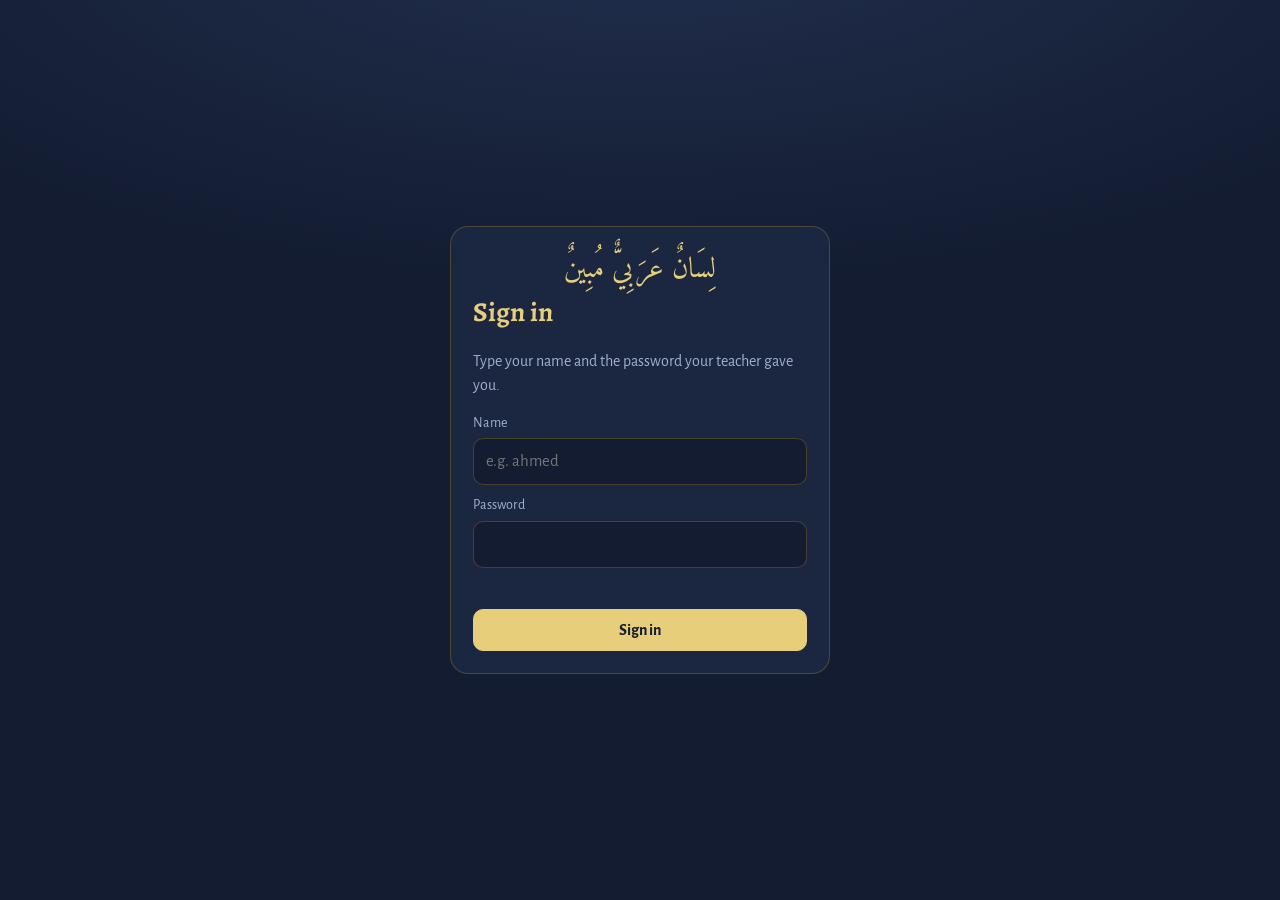
<file: index.html>
<!DOCTYPE html>
<html lang="en">
<head>
<meta charset="utf-8">
<meta name="viewport" content="width=device-width, initial-scale=1, viewport-fit=cover">
<meta name="theme-color" content="#131C31">
<meta name="apple-mobile-web-app-capable" content="yes">
<meta name="mobile-web-app-capable" content="yes">
<meta name="apple-mobile-web-app-status-bar-style" content="black-translucent">
<meta name="apple-mobile-web-app-title" content="Qur'anic Arabic">
<title>Qur'anic Arabic — Kalimāt &amp; Lisān</title>
<link rel="manifest" href="manifest.webmanifest">
<link rel="icon" href="icons/icon-192.png">
<link rel="apple-touch-icon" href="icons/apple-touch-icon.png">
<link rel="stylesheet" href="fonts/fonts.css">
<style>
:root{--indigo:#131C31;--indigo2:#1B2740;--indigo3:#243252;--gold:#C9A227;--gold2:#E7CE7B;--parch:#F4ECD8;--mist:#9FB0D0;--good:#8FC77A;--line:rgba(201,162,39,.28);
 --lat:'Alegreya Sans',system-ui,-apple-system,'Segoe UI',sans-serif;--ar:'Amiri',serif;--ur:'Noto Nastaliq Urdu','Amiri',serif;color-scheme:dark}
*{box-sizing:border-box}
html,body{height:100%;margin:0}
body{background:var(--indigo);color:var(--parch);font:16px/1.5 var(--lat);display:flex;flex-direction:column;height:100dvh;overflow:hidden;-webkit-tap-highlight-color:transparent}
button{font:inherit;color:inherit;cursor:pointer}
:focus-visible{outline:2px solid var(--gold2);outline-offset:2px;border-radius:6px}
.ar{font-family:var(--ar);direction:rtl;unicode-bidi:isolate}.ur{font-family:var(--ur);direction:rtl;unicode-bidi:isolate;line-height:2}
header{flex:none;padding:calc(env(safe-area-inset-top,0px) + 6px) 14px 0;border-bottom:1px solid var(--line);background:linear-gradient(180deg,var(--indigo2),var(--indigo))}
.hrow{display:flex;align-items:center;gap:14px;max-width:1200px;margin:0 auto}
.brand{display:flex;align-items:baseline;gap:10px;margin-right:auto;min-width:0}
.brand .ar{font-size:1.55rem;color:var(--gold2);line-height:1.5}
.brand small{font-family:'Alegreya',serif;letter-spacing:.18em;text-transform:uppercase;font-size:.68rem;color:var(--mist);white-space:nowrap}
nav.main{display:flex;gap:4px}
nav.main button{background:none;border:0;padding:8px 12px;border-radius:999px;color:var(--mist);font-weight:500;display:flex;align-items:center;gap:6px}
nav.main button .ico{font-family:var(--ar);font-size:1.05rem;line-height:1}
nav.main button[aria-current="page"]{background:var(--indigo3);color:var(--gold2)}
.subs{display:flex;gap:6px;max-width:1200px;margin:6px auto 0;padding-bottom:8px;overflow-x:auto}
.subs button{border:1px solid var(--line);background:transparent;color:var(--mist);border-radius:999px;padding:4px 14px;font-size:.9rem;white-space:nowrap}
.subs button[aria-selected="true"]{background:var(--gold2);border-color:var(--gold2);color:var(--indigo);font-weight:700}
.subs:empty{display:none}
.stage{flex:1;position:relative;min-height:0}
.stage iframe{position:absolute;inset:0;width:100%;height:100%;border:0;background:var(--indigo);visibility:hidden}
.stage iframe.on{visibility:visible}
#today{position:absolute;inset:0;overflow:auto;padding:18px 16px 40px;display:none}
#today.on{display:block}
.wrap{max-width:980px;margin:0 auto}
h1{font-family:'Alegreya',serif;font-weight:700;color:var(--gold2);font-size:1.7rem;margin:.2rem 0 .1rem}
.lede{color:var(--mist);margin:0 0 1.2rem}
.stats{display:flex;flex-wrap:wrap;gap:10px;margin-bottom:16px}
.stat{flex:1 1 140px;background:var(--indigo2);border:1px solid var(--line);border-radius:14px;padding:10px 14px}
.stat b{display:block;font-family:'Alegreya',serif;font-size:1.7rem;color:var(--gold2);line-height:1.2;font-variant-numeric:tabular-nums}
.stat span{color:var(--mist);font-size:.85rem}
.grid{display:grid;grid-template-columns:repeat(auto-fit,minmax(290px,1fr));gap:14px}
.card{background:var(--indigo2);border:1px solid var(--line);border-radius:16px;padding:16px 18px}
.card h2{font-family:'Alegreya',serif;font-size:1.15rem;color:var(--gold2);margin:0 0 .3rem}
.card p{margin:.2rem 0 .8rem;color:var(--parch)}
.card .muted{color:var(--mist);font-size:.9rem}
.btn{display:inline-flex;align-items:center;gap:6px;border-radius:10px;padding:8px 14px;border:1px solid var(--gold);background:transparent;color:var(--gold2);font-weight:600;margin:0 6px 6px 0}
.btn.solid{background:var(--gold2);border-color:var(--gold2);color:var(--indigo)}
.card.wide{grid-column:1/-1}
.weak{border-top:1px solid var(--line);padding:10px 0 4px}
.weak:first-of-type{border-top:0}
.weak b{display:block}
.words{display:flex;flex-wrap:wrap;gap:6px;margin:8px 0}
.wchip{background:var(--indigo3);border-radius:10px;padding:2px 10px 6px;text-align:center}
.wchip .ar{font-size:1.35rem;display:block;line-height:1.8}
.wchip small{color:var(--mist);font-size:.72rem;display:block;max-width:150px;line-height:1.2}
.ok{color:var(--good);font-weight:600}
.loading{color:var(--mist)}
.plan{background:linear-gradient(160deg,var(--indigo3),var(--indigo2));border:1px solid var(--gold);border-radius:18px;padding:16px 18px;margin:8px 0 16px}
.planhead{display:flex;justify-content:space-between;align-items:baseline}.planhead h2{margin:0;font-family:'Alegreya',serif;color:var(--gold2)}.planhead span{color:var(--mist)}
.pbar{height:6px;background:rgba(255,255,255,.08);border-radius:6px;overflow:hidden;margin:8px 0 10px}.pbar i{display:block;height:100%;background:var(--gold2)}
.steps{list-style:none;margin:0 0 12px;padding:0;display:grid;gap:6px}
.steps button{width:100%;display:flex;align-items:center;gap:12px;text-align:left;background:rgba(255,255,255,.03);border:1px solid var(--line);border-radius:12px;padding:10px 12px;font-size:1rem;min-height:48px}
.steps .chk{width:28px;height:28px;border-radius:50%;border:1.5px solid var(--gold);display:inline-flex;align-items:center;justify-content:center;font-weight:700;color:var(--gold2);flex:none}
.steps .done button{opacity:.65}.steps .done .chk{background:var(--good);border-color:var(--good);color:var(--indigo)}
.btn.big{font-size:1.05rem;padding:12px 18px;width:100%;justify-content:center}
#welcome{position:fixed;inset:0;z-index:60;background:rgba(10,15,28,.82);display:flex;align-items:center;justify-content:center;padding:20px}
#welcome .wbox{max-width:520px;background:var(--indigo2);border:1px solid var(--gold);border-radius:18px;padding:22px}
#welcome h1{margin-top:0}#welcome li{margin:.45rem 0}#welcome b{color:var(--gold2)}
#gate{position:fixed;inset:0;z-index:50;background:radial-gradient(ellipse 120% 70% at 50% -10%,#22304f 0%,var(--indigo) 60%);display:flex;align-items:center;justify-content:center;padding:20px}
.gbox{width:100%;max-width:380px;background:var(--indigo2);border:1px solid var(--line);border-radius:18px;padding:22px}
.gbox h1{margin-top:0}.gbrand{text-align:center;font-size:1.8rem;color:var(--gold2)}
.gbox label{display:block;color:var(--mist);font-size:.88rem;margin:10px 0}
.gbox input{display:block;width:100%;margin-top:4px;font:inherit;font-size:1.05rem;color:var(--parch);background:var(--indigo);border:1px solid var(--line);border-radius:10px;padding:10px 12px}
.gbox .btn{width:100%;justify-content:center;margin:6px 0 0}.gerr{color:#EF8C8C;min-height:1.2em;margin:6px 0}
.muted{color:var(--mist)}
#acct{position:relative;margin-left:6px}
#acct .who{width:36px;height:36px;border-radius:50%;border:1px solid var(--gold);background:var(--indigo3);color:var(--gold2);font-weight:700}
#acct .menu{position:absolute;right:0;top:44px;z-index:30;width:250px;background:var(--indigo2);border:1px solid var(--line);border-radius:14px;padding:12px;display:flex;flex-direction:column;gap:6px;box-shadow:0 10px 30px rgba(0,0,0,.4)}
#acct .menu[hidden]{display:none}#acct .menu .btn{margin:0;justify-content:center}#acct .st{font-size:.85rem}
.tscroll{overflow-x:auto;margin:10px 0 16px}
.ctab{border-collapse:collapse;width:100%;min-width:820px;background:var(--indigo2);border:1px solid var(--line);border-radius:12px;overflow:hidden}
.ctab th,.ctab td{padding:8px 10px;border-bottom:1px solid var(--line);text-align:left;vertical-align:top;font-size:.93rem}
.ctab thead th{color:var(--gold2);font-weight:600;background:var(--indigo3)}.ctab small{color:var(--mist)}
@media (max-width:760px){
 nav.main{position:fixed;left:0;right:0;bottom:0;z-index:20;background:linear-gradient(180deg,var(--indigo2),var(--indigo));border-top:1px solid var(--line);justify-content:space-around;padding:4px 4px calc(env(safe-area-inset-bottom,0px) + 4px)}
 nav.main button{flex-direction:column;gap:0;font-size:.72rem;padding:6px 4px;border-radius:10px;flex:1}
 nav.main button .ico{font-size:1.15rem;margin-bottom:2px}
 .stage{margin-bottom:calc(58px + env(safe-area-inset-bottom,0px))}
 .brand small{display:none}
}
</style>
</head>
<body>
<header>
 <div class="hrow">
  <div class="brand"><span class="ar" lang="ar">لِسَانٌ عَرَبِيٌّ مُبِينٌ</span><small>Qur'anic Arabic</small></div>
  <nav class="main" aria-label="Sections">
   <button data-sec="today"><span class="ico">اليوم</span>Today</button>
   <button data-sec="words"><span class="ico">كلمات</span>Words</button>
   <button data-sec="quran"><span class="ico">قرآن</span>Qur'an</button>
   <button data-sec="book"><span class="ico">كتاب</span>Book</button>
   <button data-sec="practice"><span class="ico">تمرين</span>Practice</button>
  </nav>
 </div>
 <div class="subs" role="tablist" aria-label="Section views"></div>
</header>
<div class="stage">
 <div id="today" class="on"><div class="wrap"><p class="loading">Loading your progress…</p></div></div>
 <iframe id="fK" data-src="kalimat.html" title="Words and Qur'an"></iframe>
 <iframe id="fL" data-src="lisan.html" title="Grammar and book"></iframe>
</div>
<script src="config.js"></script>
<script src="vendor/supabase.js"></script>
<script src="cloud.js"></script>
<script>
const fK=document.getElementById('fK'),fL=document.getElementById('fL');
const K=()=>{try{return fK.contentWindow.K||null;}catch(e){return null;}};
const L=()=>{try{return fL.contentWindow.LQA||null;}catch(e){return null;}};
const SUBS={class:[],words:[['study','Study'],['quiz','Quiz']],quran:[['read','Read'],['explore','Explore'],['about','Sources']],book:[],practice:[['practice','Drills'],['review','Review']],today:[]};
let sec='today',sub=null,loaded={K:false,L:false};
function paint(){
 document.querySelectorAll('nav.main button').forEach(b=>b.setAttribute('aria-current',b.dataset.sec===sec?'page':'false'));
 const s=document.querySelector('.subs');s.innerHTML=SUBS[sec].map(([k,l])=>`<button role="tab" data-sub="${k}" aria-selected="${k===sub}">${l}</button>`).join('');
 s.querySelectorAll('button').forEach(b=>b.onclick=()=>open(sec,b.dataset.sub));
 document.getElementById('today').classList.toggle('on',sec==='today'||sec==='class');
 fK.classList.toggle('on',sec==='words'||sec==='quran');fL.classList.toggle('on',sec==='book'||sec==='practice');}
function open(s,sb){sec=s;sub=sb||SUBS[s][0]&&SUBS[s][0][0]||null;paint();
 if(s==='today')return renderToday();
 if(s==='class')return window.QA_CLOUD.classView(document.getElementById('today'));
 if(s==='words'||s==='quran'){const k=K();if(k)k.go(sub);}
 if(s==='book'){const l=L();if(l)l.go({tab:'course',tool:null,from:null});}
 if(s==='practice'){const l=L();if(!l)return;if(sub==='review')l.go({tab:'practice',tool:'test',opts:{review:true},from:null});else l.go({tab:'practice',tool:null,from:null});}}
document.querySelectorAll('nav.main button').forEach(b=>b.onclick=()=>open(b.dataset.sec));
// ---- API used by both modules ----
window.LQ={
 sync(app,tab,tool){if(app==='K'){const s=['study','quiz'].includes(tab)?'words':'quran';if(sec!=='today'||fK.classList.contains('on')){sec=s;sub=tab;paint();}}
  else{if(!fL.classList.contains('on'))return;if(tab==='course'||tab==='book'){sec='book';sub=null;}else{sec='practice';sub=(tool==='test'&&L()&&L().getView().opts&&L().getView().opts.review)?'review':'practice';}paint();}},
 clearK(){try{fK.contentDocument.querySelectorAll('.overlay').forEach(o=>o.remove());}catch(e){}},
 root(r){this.clearK();sec='practice';sub='practice';paint();const l=L();if(l)l.go({tab:'practice',tool:'conj',opts:{root:r,form:'I',show:'madi',fromHub:true},from:null});},
 ayahData(ref){const k=K();if(!k||!k.VIDX||!k.VIDX[ref])return null;return {words:k.VIDX[ref].map(f=>k.FORMS[f].w),urdu:(k.URDU||{})[ref]||''};},
 unitWords(u,n){const k=K(),l=L();if(!k||!l)return null;const w=wordsFor(u,l.getS(),n||10);if(!w)return null;
  return {label:w.label||'',list:w.list.map(C=>{const L0=k.LEMMAS[C.m];return {w:C.w,g:(L0&&k.GLOSS[L0.l])||'',k:C.k};})};},
 addUnitWords(u){const k=K(),l=L();if(!k||!l)return 0;const w=wordsFor(u,l.getS(),10);if(!w)return 0;w.list.forEach(C=>{if(!k.state.starred[C.k])k.toggleStar(C.ci);});return w.list.length;},
 openWords(){open('words','study');},
 ayah(ref){this.clearK();sec='quran';sub='read';paint();const k=K();if(k){k.go('read');k.showAyah(ref);}}
};
// ---- concept → Qur'anic words (weak spots feed the word review) ----
const VFNAME={'إِفْعَال':'4','تَفْعِيل':'2','مُفَاعَلَة':'3','تَفَعُّل':'5','تَفَاعُل':'6','اِفْتِعَال':'8','اِنْفِعَال':'7','اِسْتِفْعَال':'10'};
function hasDet(F){return F.s.some(x=>x.t==='DET');}
function stemOf(F){return F.s.find(x=>x.t==='V')||F.s.find(x=>['N','ADJ','PN','ACT_PCPL','PASS_PCPL','VN'].includes(x.t))||F.s[0];}
function predFor(u,S){const r=s=>[...(s.r||'')];const V=s=>s.t==='V';
 const P={u3:s=>['N','ADJ'].includes(s.t)&&/[DP]/.test(s.n||''),u5:s=>['N','ADJ'].includes(s.t)&&!!s.c,
  u14:s=>V(s)&&s.x==='PERF'&&!s.ps,u15:s=>V(s)&&s.x==='IMPF'&&s.d==='IND'&&!s.ps,u17:s=>V(s)&&s.ps,u18:s=>V(s)&&(s.d==='SUBJ'||s.d==='JUS'),u19:s=>V(s)&&s.x==='IMPV',
  u29:s=>V(s)&&s.ps&&s.v!=='1',u1:s=>['N','V','P'].includes(s.t),u4:s=>s.t==='N',u6:s=>['PRON','DEM','REL','P'].includes(s.t),u7:s=>s.t==='N'&&s.c==='NOM',
  u8:s=>['PRON','DEM'].includes(s.t),u9:s=>s.t==='ADJ',u10:s=>s.t==='N'&&s.c==='GEN',u11:s=>s.t==='P',u12:s=>s.t==='N'&&s.c==='ACC',u13:s=>['REL','INTG','NEG'].includes(s.t),
  u16:s=>V(s)&&s.v==='1',u20:s=>['N','ADJ'].includes(s.t)&&s.c==='ACC',u21:s=>s.t==='N',u23:s=>s.t==='N'&&s.c==='GEN',u24:s=>s.t==='N',u25:s=>s.t==='N',u26:s=>['NEG','N'].includes(s.t),
  u27:s=>V(s),u28:s=>V(s)&&s.v!=='1',u35:s=>V(s),u36:s=>['CONJ','ADJ'].includes(s.t),u38:s=>['P','CONJ','NEG','INTG','COND','SUB','VOC','EMPH'].includes(s.t),u39:s=>s.t==='N',u30:s=>V(s)&&/[أءإ]/.test(s.r||''),u31:s=>V(s)&&r(s).length===3&&r(s)[1]===r(s)[2],u32:s=>V(s)&&'وي'.includes(r(s)[0]),u33:s=>V(s)&&'وي'.includes(r(s)[1]),
  u34:s=>V(s)&&'وي'.includes(r(s)[2]),u37:s=>['ACT_PCPL','PASS_PCPL'].includes(s.t),u22:s=>s.t==='PN',u2:s=>s.t==='N'&&/^F/.test(s.n||'')};
 if(u==='u28'&&S&&S.gsrs){const cnt={};Object.values(S.gsrs||{}).filter(c=>c.u==='u28').forEach(c=>{const a=c.q[1]==='t'?c.q[2][0]:c.q[1][c.q[2]];if(VFNAME[a])cnt[VFNAME[a]]=(cnt[VFNAME[a]]||0)+1;});
  const top=Object.entries(cnt).sort((a,b)=>b[1]-a[1])[0];return top?{f:s=>V(s)&&s.v===top[0],label:'Form '+['','I','II','III','IV','V','VI','VII','VIII','IX','X'][+top[0]]}:{f:s=>V(s)&&s.v!=='1',label:'derived forms'};}
 return P[u]?{f:P[u]}:null;}
function wordsFor(u,S,n=8){const k=K();const p=predFor(u,S);if(!k||!p)return null;const out=[];
 for(const C of k.DECK){if(out.length>=n)break;const F=k.FORMS[C.bare!=null?C.bare:C.fids[0]];if(!F)continue;const st=stemOf(F);
  if(!st||!p.f(st))continue;const c=k.srsGet(C.k);if(c&&c.r>0)continue;out.push(C);}
 return {list:out,label:p.label};}
function addWords(u){const k=K(),l=L();if(!k||!l)return;const w=wordsFor(u,l.getS());if(!w)return;
 w.list.forEach(C=>{if(!k.state.starred[C.k])k.toggleStar(C.ci);});renderToday(`Added ${w.list.length} words — they come up next in Words → Study.`);}
// ---- Today ----
function esc(s){return String(s).replace(/[&<>"]/g,c=>({'&':'&amp;','<':'&lt;','>':'&gt;','"':'&quot;'}[c]));}
function renderToday(flash){
 const el=document.querySelector('#today .wrap');const k=K(),l=L();
 if(!k||!l){el.innerHTML='<p class="loading">Loading your progress…</p>';return;}
 const st=k.srsStats(),S=l.getS(),due=l.gDue().length,weak=l.gWeak().slice(0,3),U=l.UNITS;
 const cov=k.coveragePct(),streak=(k.state.streak&&k.state.streak.n)||0;
 let cur=U.find(u=>u.id===S.last)||U[0];if(S.done&&S.done[cur.id]){const nx=U.slice(U.indexOf(cur)+1).find(u=>!S.done[u.id]);if(nx)cur=nx;}
 const ci=U.indexOf(cur),done=Object.keys(S.done||{}).length;
 const dk=new Date().toDateString(),day0=new Date();day0.setHours(0,0,0,0);
 const readT=((S.readLog||{})[dk]||[]).includes(cur.id),wbT=((S.wbLog||{})[dk]||[]).includes(cur.id),testT=((S.testLog||{})[dk]||[]).some(x=>x.u===cur.id);
 let wordsT=0;try{Object.values(k.state.srs||{}).forEach(c=>{if(c&&c.d&&(c.d-(c.v||0)*86400000)>=day0.getTime())wordsT++;});}catch(e){}
 const steps=[
  {t:st.due+due?`Review ${st.due+due} due item${st.due+due===1?'':'s'}`:'Reviews — nothing due',d:!(st.due+due),go:()=>st.due?open('words','study'):open('practice','review')},
  {t:`Read Unit ${ci+1}: ${cur.en}`,d:readT,go:()=>{sec='book';sub=null;paint();l.go({tab:'course',unit:cur.id,unitOpen:true,tool:null,from:null});}},
  {t:`Workbook for Unit ${ci+1}`,d:wbT,go:()=>{sec='practice';sub='practice';paint();l.go({tab:'practice',tool:'wb',opts:{unit:cur.id},from:cur.id});}},
  {t:`Unit ${ci+1} test`,d:testT,go:()=>{sec='practice';sub='practice';paint();l.go({tab:'practice',tool:'test',opts:{unit:cur.id,n:25},from:cur.id});}},
  {t:`Learn 10 words (${Math.min(wordsT,10)}/10)`,d:wordsT>=10,go:()=>open('words','study')}];
 const ndone=steps.filter(x=>x.d).length,nextStep=steps.find(x=>!x.d);
 const gloss=C=>{const L0=k.LEMMAS[C.m];return (L0&&k.GLOSS[L0.l])||'';};
 el.innerHTML=`<h1>Today</h1>
 ${flash?`<p class="ok">${esc(flash)}</p>`:''}
 <div class="plan"><div class="planhead"><h2>Today's plan</h2><span>${ndone} of ${steps.length} done</span></div><div class="pbar"><i style="width:${ndone/steps.length*100}%"></i></div>
  <ol class="steps">${steps.map((x,j)=>`<li class="${x.d?'done':''}"><button data-step="${j}"><span class="chk">${x.d?'✓':j+1}</span>${esc(x.t)}</button></li>`).join('')}</ol>
  ${nextStep?`<button class="btn solid big" data-startnext>${ndone?'Continue':'Start'}: ${esc(nextStep.t)}</button>`:'<p class="ok">All done for today — well done.</p>'}</div>
 <div class="stats"><div class="stat"><b>${streak}</b><span>day streak</span></div><div class="stat"><b>${cov.toFixed(1)}%</b><span>of the Qur'an's words you've studied</span></div>
 <div class="stat"><b>${st.due+due}</b><span>reviews due (${st.due} words, ${due} grammar)</span></div><div class="stat"><b>${done}/${U.length}</b><span>grammar units done</span></div></div>
 <div class="grid">
  <div class="card"><h2>Words</h2><p>${st.due?`${st.due} word${st.due===1?'':'s'} due for review.`:'No words due right now.'} ${st.neu.toLocaleString()} still new in your current set, most frequent first.</p>
   <button class="btn solid" data-go="words:study">Study words</button><button class="btn" data-go="words:quiz">Quiz</button></div>
  <div class="card"><h2>Book &amp; grammar</h2><p>${due?`${due} missed question${due===1?'':'s'} due for review.`:'No grammar reviews due.'} Next up: Unit ${ci+1}, ${esc(cur.en)}${S.best&&S.best[cur.id]!=null?` (best ${S.best[cur.id]}%)`:''}.</p>
   ${due?`<button class="btn solid" data-go="practice:review">Review grammar</button>`:''}<button class="btn ${due?'':'solid'}" data-unit="${cur.id}">Continue unit ${ci+1}</button></div>
  <div class="card wide"><h2>Weak spots</h2>${weak.length?weak.map(([u,n])=>{const x=U.find(y=>y.id===u);if(!x)return '';const w=wordsFor(u,S);
    return `<div class="weak"><b>Unit ${U.indexOf(x)+1}: ${esc(x.en)}</b><span class="muted">${n} misses in the last two weeks</span>
    <div><button class="btn" data-test="${u}">Retest this unit</button></div>
    ${w&&w.list.length?`<div class="muted">Qur'anic words that use this${w.label?` (${w.label})`:''}, not yet learned:</div><div class="words">${w.list.map(C=>`<span class="wchip"><span class="ar">${esc(C.w||'')}</span><small>${esc(gloss(C))}</small></span>`).join('')}</div><button class="btn solid" data-add="${u}">Add these to my word review</button>`:''}</div>`;}).join('')
   :`<p class="muted">Nothing stands out yet. Units you keep missing questions on will show here, with Qur'anic words that practise the same point.</p>`}</div>
 </div>`;
 el.querySelectorAll('[data-step]').forEach(b=>b.onclick=()=>steps[+b.dataset.step].go());
 const sn=el.querySelector('[data-startnext]');if(sn)sn.onclick=()=>nextStep.go();
 el.querySelectorAll('[data-go]').forEach(b=>b.onclick=()=>{const [s,sb]=b.dataset.go.split(':');open(s,sb);});
 el.querySelectorAll('[data-unit]').forEach(b=>b.onclick=()=>{sec='book';sub=null;paint();l.go({tab:'course',unit:b.dataset.unit,unitOpen:true,tool:null,from:null});});
 el.querySelectorAll('[data-test]').forEach(b=>b.onclick=()=>{sec='practice';sub='practice';paint();l.go({tab:'practice',tool:'test',opts:{unit:b.dataset.test,n:25},from:b.dataset.test});});
 el.querySelectorAll('[data-add]').forEach(b=>b.onclick=()=>addWords(b.dataset.add));}
fK.addEventListener('load',()=>{if(!fK.src)return;loaded.K=true;if(sec==='today')renderToday();});
fL.addEventListener('load',()=>{if(!fL.src)return;loaded.L=true;if(sec==='today')renderToday();});
window.QA_OPEN=s=>open(s);
window.QA_START=()=>{[fK,fL].forEach(f=>{if(!f.src)f.src=f.dataset.src;});paint();renderToday();welcome();};
function welcome(){if(localStorage.getItem('qa.welcome')==='1')return;const w=document.createElement('div');w.id='welcome';
 w.innerHTML=`<div class="wbox"><div class="ar" style="font-size:1.6rem;color:var(--gold2);text-align:center">بِسْمِ اللّٰهِ</div><h1>How to use this app</h1><ol>
 <li><b>Today</b> — your plan for the day. Tap <b>Start</b> and follow the steps.</li>
 <li><b>Book</b> — one chapter per lesson: the explanation, the Lisan ul Quran pages, the Dream pages, the workbook and the test, all in one place.</li>
 <li><b>Practice</b> — drills, and <b>Review</b> for questions you got wrong.</li>
 <li><b>Words</b> — learn the Qur'an's most frequent words. <b>Qur'an</b> — read any āyah and tap a word to see its grammar.</li></ol>
 <button class="btn solid big" id="wgo">Start learning</button></div>`;document.body.appendChild(w);
 w.querySelector('#wgo').onclick=()=>{localStorage.setItem('qa.welcome','1');w.remove();};}
paint();
window.QA_BOOT();
if('serviceWorker' in navigator&&location.protocol.startsWith('http'))navigator.serviceWorker.register('sw.js').catch(()=>{});
</script>
</body>
</html>
</file>
<file: fonts/fonts.css>
/* amiri-arabic-400-normal */
@font-face {
  font-family: 'Amiri';
  font-style: normal;
  font-display: swap;
  font-weight: 400;
  src: url(amiri-arabic-400-normal.woff2) format('woff2');
}
/* amiri-latin-400-normal */
@font-face {
  font-family: 'Amiri';
  font-style: normal;
  font-display: swap;
  font-weight: 400;
  src: url(amiri-latin-400-normal.woff2) format('woff2');
}
/* amiri-latin-ext-400-normal */
@font-face {
  font-family: 'Amiri';
  font-style: normal;
  font-display: swap;
  font-weight: 400;
  src: url(amiri-latin-ext-400-normal.woff2) format('woff2');
}
/* amiri-arabic-400-italic */
@font-face {
  font-family: 'Amiri';
  font-style: italic;
  font-display: swap;
  font-weight: 400;
  src: url(amiri-arabic-400-italic.woff2) format('woff2');
}
/* amiri-latin-400-italic */
@font-face {
  font-family: 'Amiri';
  font-style: italic;
  font-display: swap;
  font-weight: 400;
  src: url(amiri-latin-400-italic.woff2) format('woff2');
}
/* amiri-latin-ext-400-italic */
@font-face {
  font-family: 'Amiri';
  font-style: italic;
  font-display: swap;
  font-weight: 400;
  src: url(amiri-latin-ext-400-italic.woff2) format('woff2');
}
/* amiri-arabic-700-normal */
@font-face {
  font-family: 'Amiri';
  font-style: normal;
  font-display: swap;
  font-weight: 700;
  src: url(amiri-arabic-700-normal.woff2) format('woff2');
}
/* amiri-latin-700-normal */
@font-face {
  font-family: 'Amiri';
  font-style: normal;
  font-display: swap;
  font-weight: 700;
  src: url(amiri-latin-700-normal.woff2) format('woff2');
}
/* amiri-latin-ext-700-normal */
@font-face {
  font-family: 'Amiri';
  font-style: normal;
  font-display: swap;
  font-weight: 700;
  src: url(amiri-latin-ext-700-normal.woff2) format('woff2');
}
/* noto-nastaliq-urdu-arabic-400-normal */
@font-face {
  font-family: 'Noto Nastaliq Urdu';
  font-style: normal;
  font-display: swap;
  font-weight: 400;
  src: url(noto-nastaliq-urdu-arabic-400-normal.woff2) format('woff2');
}
/* noto-nastaliq-urdu-latin-400-normal */
@font-face {
  font-family: 'Noto Nastaliq Urdu';
  font-style: normal;
  font-display: swap;
  font-weight: 400;
  src: url(noto-nastaliq-urdu-latin-400-normal.woff2) format('woff2');
}
/* noto-nastaliq-urdu-arabic-600-normal */
@font-face {
  font-family: 'Noto Nastaliq Urdu';
  font-style: normal;
  font-display: swap;
  font-weight: 600;
  src: url(noto-nastaliq-urdu-arabic-600-normal.woff2) format('woff2');
}
/* noto-nastaliq-urdu-latin-600-normal */
@font-face {
  font-family: 'Noto Nastaliq Urdu';
  font-style: normal;
  font-display: swap;
  font-weight: 600;
  src: url(noto-nastaliq-urdu-latin-600-normal.woff2) format('woff2');
}
/* figtree-latin-400-normal */
@font-face {
  font-family: 'Figtree';
  font-style: normal;
  font-display: swap;
  font-weight: 400;
  src: url(figtree-latin-400-normal.woff2) format('woff2');
}
/* figtree-latin-ext-400-normal */
@font-face {
  font-family: 'Figtree';
  font-style: normal;
  font-display: swap;
  font-weight: 400;
  src: url(figtree-latin-ext-400-normal.woff2) format('woff2');
}
/* figtree-latin-500-normal */
@font-face {
  font-family: 'Figtree';
  font-style: normal;
  font-display: swap;
  font-weight: 500;
  src: url(figtree-latin-500-normal.woff2) format('woff2');
}
/* figtree-latin-ext-500-normal */
@font-face {
  font-family: 'Figtree';
  font-style: normal;
  font-display: swap;
  font-weight: 500;
  src: url(figtree-latin-ext-500-normal.woff2) format('woff2');
}
/* figtree-latin-600-normal */
@font-face {
  font-family: 'Figtree';
  font-style: normal;
  font-display: swap;
  font-weight: 600;
  src: url(figtree-latin-600-normal.woff2) format('woff2');
}
/* figtree-latin-ext-600-normal */
@font-face {
  font-family: 'Figtree';
  font-style: normal;
  font-display: swap;
  font-weight: 600;
  src: url(figtree-latin-ext-600-normal.woff2) format('woff2');
}
/* figtree-latin-700-normal */
@font-face {
  font-family: 'Figtree';
  font-style: normal;
  font-display: swap;
  font-weight: 700;
  src: url(figtree-latin-700-normal.woff2) format('woff2');
}
/* figtree-latin-ext-700-normal */
@font-face {
  font-family: 'Figtree';
  font-style: normal;
  font-display: swap;
  font-weight: 700;
  src: url(figtree-latin-ext-700-normal.woff2) format('woff2');
}
/* alegreya-latin-500-normal */
@font-face {
  font-family: 'Alegreya';
  font-style: normal;
  font-display: swap;
  font-weight: 500;
  src: url(alegreya-latin-500-normal.woff2) format('woff2');
}
/* alegreya-latin-ext-500-normal */
@font-face {
  font-family: 'Alegreya';
  font-style: normal;
  font-display: swap;
  font-weight: 500;
  src: url(alegreya-latin-ext-500-normal.woff2) format('woff2');
}
/* alegreya-latin-500-italic */
@font-face {
  font-family: 'Alegreya';
  font-style: italic;
  font-display: swap;
  font-weight: 500;
  src: url(alegreya-latin-500-italic.woff2) format('woff2');
}
/* alegreya-latin-ext-500-italic */
@font-face {
  font-family: 'Alegreya';
  font-style: italic;
  font-display: swap;
  font-weight: 500;
  src: url(alegreya-latin-ext-500-italic.woff2) format('woff2');
}
/* alegreya-latin-700-normal */
@font-face {
  font-family: 'Alegreya';
  font-style: normal;
  font-display: swap;
  font-weight: 700;
  src: url(alegreya-latin-700-normal.woff2) format('woff2');
}
/* alegreya-latin-ext-700-normal */
@font-face {
  font-family: 'Alegreya';
  font-style: normal;
  font-display: swap;
  font-weight: 700;
  src: url(alegreya-latin-ext-700-normal.woff2) format('woff2');
}
/* alegreya-sans-latin-400-normal */
@font-face {
  font-family: 'Alegreya Sans';
  font-style: normal;
  font-display: swap;
  font-weight: 400;
  src: url(alegreya-sans-latin-400-normal.woff2) format('woff2');
}
/* alegreya-sans-latin-ext-400-normal */
@font-face {
  font-family: 'Alegreya Sans';
  font-style: normal;
  font-display: swap;
  font-weight: 400;
  src: url(alegreya-sans-latin-ext-400-normal.woff2) format('woff2');
}
/* alegreya-sans-latin-500-normal */
@font-face {
  font-family: 'Alegreya Sans';
  font-style: normal;
  font-display: swap;
  font-weight: 500;
  src: url(alegreya-sans-latin-500-normal.woff2) format('woff2');
}
/* alegreya-sans-latin-ext-500-normal */
@font-face {
  font-family: 'Alegreya Sans';
  font-style: normal;
  font-display: swap;
  font-weight: 500;
  src: url(alegreya-sans-latin-ext-500-normal.woff2) format('woff2');
}
/* alegreya-sans-latin-700-normal */
@font-face {
  font-family: 'Alegreya Sans';
  font-style: normal;
  font-display: swap;
  font-weight: 700;
  src: url(alegreya-sans-latin-700-normal.woff2) format('woff2');
}
/* alegreya-sans-latin-ext-700-normal */
@font-face {
  font-family: 'Alegreya Sans';
  font-style: normal;
  font-display: swap;
  font-weight: 700;
  src: url(alegreya-sans-latin-ext-700-normal.woff2) format('woff2');
}
</file>
